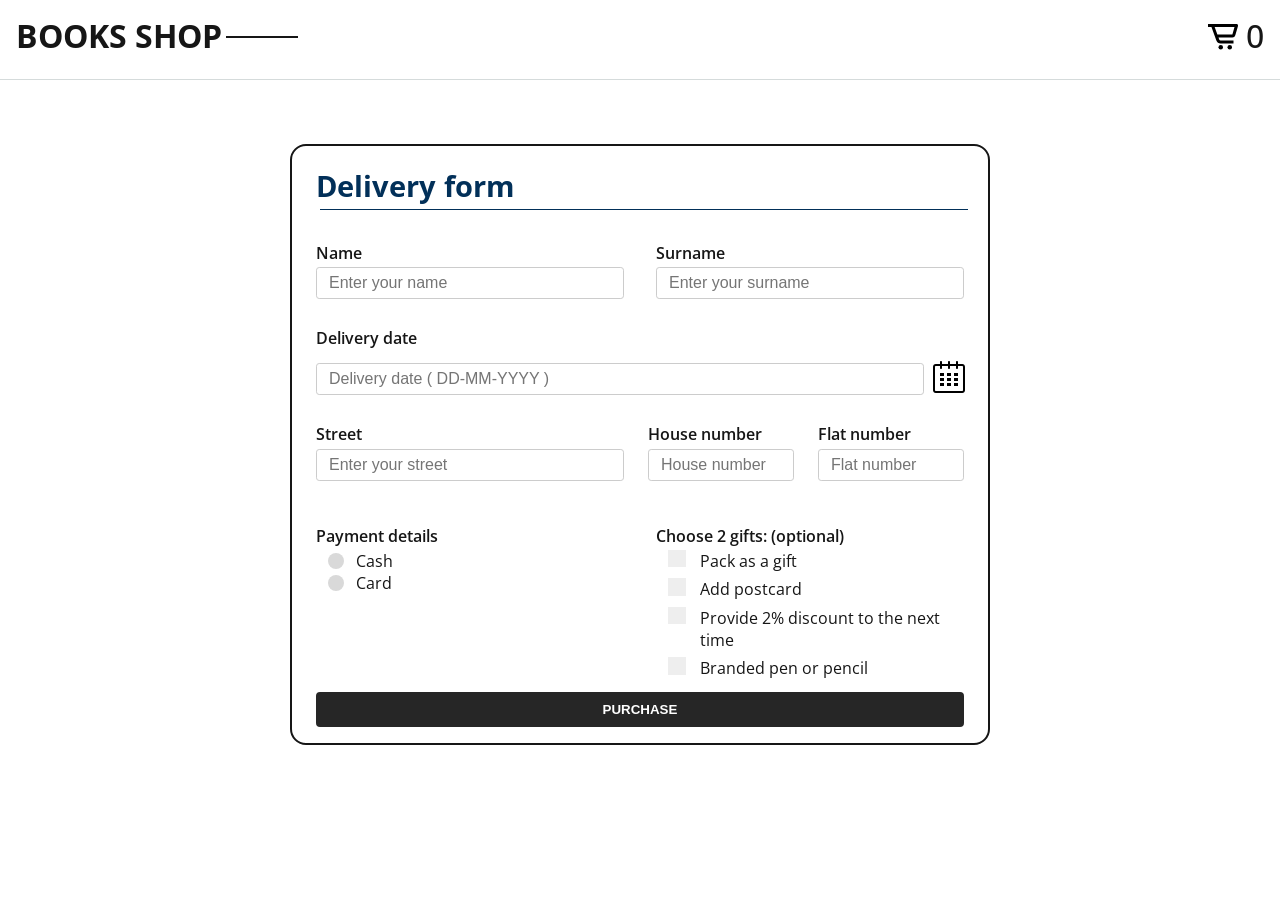
<file: delivery-form.html>
<!DOCTYPE html>
<html lang="en">

<head>
    <meta charset="UTF-8">
    <meta http-equiv="X-UA-Compatible" content="IE=edge">
    <meta name="viewport" content="width=device-width, initial-scale=1.0">
    <link rel="stylesheet" href="./assets/css/delivery-form.css">
    <title>Delivery form</title>
</head>

<body>
    <header>
        <div class="header_container">
            <h1 class="title-shop"><a href="./index.html">books shop</a></h1>
            <nav class="nav-panel">
                <div class="user-info">
                    <a class="card__icon cart" onclick="">
                        <svg xmlns="http://www.w3.org/2000/svg" width="36" height="36" viewBox="0 0 24 24" style="fill: rgba(0, 0, 0, 1);">
                            <path d="M21 4H2v2h2.3l3.28 9a3 3 0 0 0 2.82 2H19v-2h-8.6a1 1 0 0 1-.94-.66L9 13h9.28a2 2 0 0 0 1.92-1.45L22 5.27A1 1 0 0 0 21.27 4 .84.84 0 0 0 21 4zm-2.75 7h-10L6.43 6h13.24z"></path><circle cx="10.5" cy="19.5" r="1.5"></circle><circle cx="16.5" cy="19.5" r="1.5"></circle>
                        </svg>
                        <span class="cart_items">0</span>
                    </a>
                </div>
            </nav>
        </div>
    </header>

    <main class="main" id="container">
        <div class="container">
            <div class="title">Delivery form</div>

            <div class="form-errors"></div>
            <form action="" id="form" onsubmit="form.onSubmit();return false;">
                <div class="user_details">
                    <div class="input-box">
                        <span class="details">Name</span>
                        <input type="text" name="name" placeholder="Enter your name" required>
                    </div>
                    <div class="input-box">
                        <span class="details">Surname</span>
                        <input type="text" name="surname" placeholder="Enter your surname" required>
                    </div>
                </div>
                <div class="user_details">
                    <div class="input-box">
                        <span class="details">Delivery date</span>
                        <input type="text" class="date-input-text" name="deliveryDate"
                            placeholder="Delivery date ( DD-MM-YYYY )" required>
                        <span class="datepicker-toggle">
                            <span class="datepicker-toggle-button"></span>
                            <input type="date" class="datepicker-input" name="date" value="" min="2022-11-11"max="2030-12-31">
                        </span>
                    </div>
                </div>
                <div class="user_details">
                    <div class="input-box">
                        <span class="details">Street</span>
                        <input type="text" name="street" placeholder="Enter your street" required>
                    </div>
                    <div class="input-box">
                        <span class="details">House number</span>
                        <input type="number" name="houseNumber" min="1" placeholder="House number" required>
                    </div>

                    <div class="input-box">
                        <span class="details">Flat number</span>
                        <input type="text" name="flatNumber" min="1" placeholder="Flat number" required>
                    </div>
                </div>
                <div class="user_details">
                    <div class="choose-box">
                        <input name="payment" type="radio" id="cash" value="cash" required>
                        <input name="payment" type="radio" id="card" value="card" required>
                        <span class="details payment-title">Payment details</span>
                        <div class="options">
                            <label for="cash">
                                <span class="dot one"></span>
                                <span class="type">Cash</span>
                            </label>
                            <label for="card">
                                <span class="dot two"></span>
                                <span class="type">Card</span>
                            </label>
                        </div>
                    </div>
                    <div class="choose-box">
                        <span class="details gifts-title">Choose 2 gifts: (optional)</span>
                        <div class="options checkbox">
                            <label for="gift-1">
                                <input name="gift-1" type="checkbox" id="gift-1" value="Pack as a gift">
                                <span class="checkmark one"></span>
                                <span class="type">Pack as a gift</span>
                            </label>
                            <label for="gift-2">
                                <input name="gift-2" type="checkbox" id="gift-2" value="Add postcard">
                                <span class="checkmark two"></span>
                                <span class="type">Add postcard</span>
                            </label>
                            <label for="gift-3">
                                <input name="gift-3" type="checkbox" id="gift-3"
                                    value="Provide 2% discount to the next time">
                                <span class="checkmark three"></span>
                                <span class="type">Provide 2% discount to the next time</span>
                            </label>
                            <label for="gift-4">
                                <input name="gift-4" type="checkbox" id="gift-4" value="Branded pen or pencil">
                                <span class="checkmark four"></span>
                                <span class="type">Branded pen or pencil</span>
                            </label>
                        </div>
                    </div>

                </div>
                <div class="button">
                    <input type="submit" value="purchase" disabled>
                </div>
            </form>
        </div>
        <div class="container summary hide"></div>
    </main>
    <script src="./assets/js/delivery-form.js"></script>
</body>

</html>
</file>
<file: assets/css/delivery-form.css>
@import url('https://fonts.googleapis.com/css?family=Open+Sans:400,500,700&display=swap');

*Colores*/
:root{
    --first-color: #E3F8FF;
    --second-color: #DCFAFB;
    --third-color: #FFE8DF;
    --green-color: #4B9200;
    --accent-color: #FF5151;
    --dark-color: #161616;
}


:root{
    --body-font: 'Open Sans';
    --h1-font-size: 1.5rem;
    --h3-font-size: 1rem;
    --normal-font-size: 0.938rem;
    --smaller-font-size: 0.75rem;
}

@media screen and (min-width: 768px){
    :root{
        --h1-font-size: 2rem;
        --normal-font-size: 1rem;
        --smaller-font-size: 0.9rem;
    }
}
@media screen and (max-width: 768px){
    div.user-details{
        flex-direction: column;
    }
    form .user_details:nth-child(1) .input-box, form .user_details:nth-child(3) .input-box:nth-child(1) {
        width: 100% !important;
    }
    .container form .user_details{
        flex-direction: column;
    }
    form .user_details .input-box {
        width:100% !important;
    }
}

*{
    margin: 0;
    padding:0;
    box-sizing: border-box;

}

body{
    height: 100vh;
    margin: 0;
    padding: 0;
    color: #161616;
    font-family: var(--body-font);

}

header {
    width: 100%;
    font-weight: 500;
    font-size: var(--h1-font-size);
    line-height: 140%;
    min-height: 80px;
    padding-top: 14px;
    box-sizing: border-box;
    z-index: 1;
    border-bottom: 1px solid rgb(213, 219, 219);
}

.header_container {
    display: flex;
    justify-content: space-between;
    align-items: center;
    max-width: 1600px;
    margin: 0px auto;
    padding: 0px 1rem;
}

.title-shop {
    position: relative;
    text-transform: uppercase;
    width: 300px;
    user-select: none;
    cursor: default;
}
.title-shop::after {
    content: '';
    position: absolute;
    top: 50%;
    width: 72px;
    height: 2px;
    background-color: #161616;
    margin-left: 0.25rem;
}
.title-shop a{
    color: var(--dark-color);
}
*, ::after, ::before {
    box-sizing: border-box;
}

h1 {
    font-size: var(--h1-font-size);
}
a{
    text-decoration: none;
}
main{
    display: flex;
    justify-content: center;
   margin-top:3rem;
}
.user-info {
    display: flex;
    align-items: center;
    justify-content: space-between;
    gap: 20px;
}
.user-info .card__icon {
    display: flex;
    align-items: center;
    font-size: 2rem;
    gap: 5px;
}

a.card__icon {
    cursor: pointer;
}
.card__icon {
    font-size: 1.5rem;
    color: var(--dark-color);
}


.card__icon{
    font-size: 1.5rem;
    color: #161616;
}
.card__icon:hover{
    color: var(--accent-color);
}
.card__icon.active{
    color: var(--accent-color);
}

.container{
    max-width: 700px;
    width: 100%;
    border: 0.125rem solid;
    border-radius: 1rem;
    padding: 1rem 1.5rem;
    margin: 1rem;
}
.container .title{
    font-size: 1.8rem;
    font-weight: 700;
    position: relative;
    line-height: 3rem;
    color: #023059;
}
.container .title::after {
    content: '';
    position: absolute;
    bottom: 1%;
    left:0;
    width: 100%;
    height: 1px;
    background: #023059;
    margin-left: 0.25rem;
}
.container .title::before {
    content: '';
    position: absolute;
}
.container form .user_details{
    display: flex;
    flex-wrap: wrap;
    justify-content: space-between;
    margin-top: 1rem;
}
form .user_details .input-box{
    margin-bottom: .75rem;
    width: calc(100% / 4 - 1rem);
}
form .user_details:nth-child(1) .input-box,
form .user_details:nth-child(3) .input-box:nth-child(1){
    width: calc(100% / 2 - 1rem);
}
form .user_details:nth-child(2) .input-box{
    width: 100%;
}
form .user_details:nth-child(2) .input-box input[type=text]{
    width: calc(100% - 2.5rem);
}
form .user_details .choose-box {
    margin: 1rem 0 0.4rem 0;
    width: calc(100% / 2 - 1rem);
}
form .user_details .details{
    font-weight: 600;
    margin-bottom: .2rem;
    display: block;
}
.hide{
    display: none;
}

.datepicker-toggle {
    display: inline-flex;
    position: relative;
    width: 2rem;
    height: 2rem;
    left: 0.3rem;
  }
  
  .datepicker-toggle-button {
    position: absolute;
    left: 0rem;
    top: 0.55rem;
    width: 2rem;
    height: 2rem;
    background: transparent url(../datepicker.svg) no-repeat center center;
    vertical-align: middle;
    margin-left: 0rem;
   
}
  .datepicker-input {
    position: absolute;
    left: 0;
    top: 0.5rem;
    width: 100%;
    height: 100%;
    opacity: 0;
    cursor: pointer;
    box-sizing: border-box;
  }
  .datepicker-input::-webkit-calendar-picker-indicator {
    position: absolute;
    left: 0;
    top: 0;
    width: 100%;
    height: 100%;
    margin: 0;
    padding: 0;
    cursor: pointer;
  }
  
.payment-title{
    width: 100%;
}

.user_details .input-box input{
    height: 2rem;
    width: 100%;
    outline: none;
    border-radius: .2rem;
    border: .1rem solid #ccc;
    padding-left: .75rem;
    font-size:1rem;
    transition: all .3s ease;
}
.user_details .input-box input.datepicker-input{
    width: 2.5rem;
}

/* .user_details .input-box input:focus,
.user_details .input-box input:valid{
    border-color:#023059;
} */
.user_details .options{
    display: flex;
    flex-direction: column;
    padding-left: 0.75rem;
}
.user_details .options label{
    display: flex;
    align-items: center;
}
.user_details .options label:hover {
    cursor: pointer;
}
.user_details .options label:hover .dot{
    background-color: #ccc;
    
}
.user_details .options label .dot{
    height: 1rem;
    width: 1rem;
    background-color: #d9d9d9;
    border-radius: 50%;
    margin-right: .75rem;
    border: 5px solid transparent;
}

#cash:checked ~ .options label .one,
#card:checked ~ .options label .two{
    border-color: #023059;
    background: #fff;
}
form input[type=radio]{
    display: none;
}
.options.checkbox label {
    display: block;
    position: relative;
    padding-left: 2rem;
    cursor: pointer;
    font-size: 1rem;
    -webkit-user-select: none;
    -moz-user-select: none;
    -ms-user-select: none;
    user-select: none;
    align-items: center;
    margin-bottom: 0.4rem;
  }
  
  /* Hide the browser's default checkbox */
  .options.checkbox label input {
  display:none;
  }

/* Create a custom checkbox */
.checkmark {
    position: absolute;
    top: 0;
    left: 0;
    height: 1.1rem;
    width: 1.1rem;
    background-color: #eee;
    
  }
  
  /* On mouse-over, add a grey background color */
  .options.checkbox label:hover input ~ .checkmark {
    background-color: #ccc;
  }
  
  /* When the checkbox is checked, add a blue background */
  .options.checkbox label input:checked ~ .checkmark {
    background:#023059;
  }
  
  /* Create the checkmark/indicator (hidden when not checked) */
  .checkmark:after {
    content: "";
    position: absolute;
    display: none;
  }
  
  /* Show the checkmark when checked */
  .options.checkbox label input:checked ~ .checkmark:after {
    display: block;
    
  }
  
  /* Style the checkmark/indicator */
  .options.checkbox label .checkmark:after {
    left: .4rem;
    top: .2rem;
    width: .4rem;
    height: .6rem;
    border: solid white;
    border-width: 0 3px 3px 0;
    -webkit-transform: rotate(45deg);
    -ms-transform: rotate(45deg);
    transform: rotate(45deg);
  }

form .button {
    display: flex;
    justify-content: center;
}
form .button input[type=submit]:disabled{
    padding: 0.5rem 1rem;
    text-transform: uppercase;
    font-weight: 700;
    background-color: #262626;
    color: #fff;
    border: 2px solid #262626;
    width: 100%;
    border-radius: 0.25rem;
    cursor: default;
} 

form .button input[type=submit],
.summary .button input[type=button]
{
    cursor: pointer;
    padding: 0.5rem 1rem;
    text-transform: uppercase;
    font-weight: 700;
    background-color: #023059;
    color: #fff;
    width: 100%;
    border-radius: 0.25rem;
    border: 0.125rem solid #023059;
}
.user_details .input-box input.invalid,
form .user_details .payment-title.invalid{
    border: .1rem solid #FF5151;
}
.user_details .input-box input.valid{
    border: .1rem solid #023059;
}
.form-errors{
    color:#FF5151;
    font-size: small;
    padding: 1rem 0rem 0rem 1rem;
}
.container.summary{
    border:none;
    max-width: 1200px;
}
.container.summary.hide{
    display:none;

}
.summary .user_details{
    padding:2rem 1rem;
    display: flex;
    justify-content: space-between;
}
.summary .button{
    margin-top:1rem;
}
.summary .user_details .input-box{
    width: calc(100% / 3 - 1rem);
}
.summary .user_details .input-box.head{
    width: 100%;
    display: flex;
    justify-content: space-between;
}
.summary .user_details:nth-child(n+1) {
    border-top: 1px solid #ccc;
}
.summary .user_details .input-box.head .details:nth-child(2){
    width: 20rem
}
.summary .user_details .input-box.head .details:nth-child(1){
    width: 7rem;
}
.summary .user_details .input-box.head .details:nth-child(n+3){
    flex-grow: 0.2;
}
</file>
